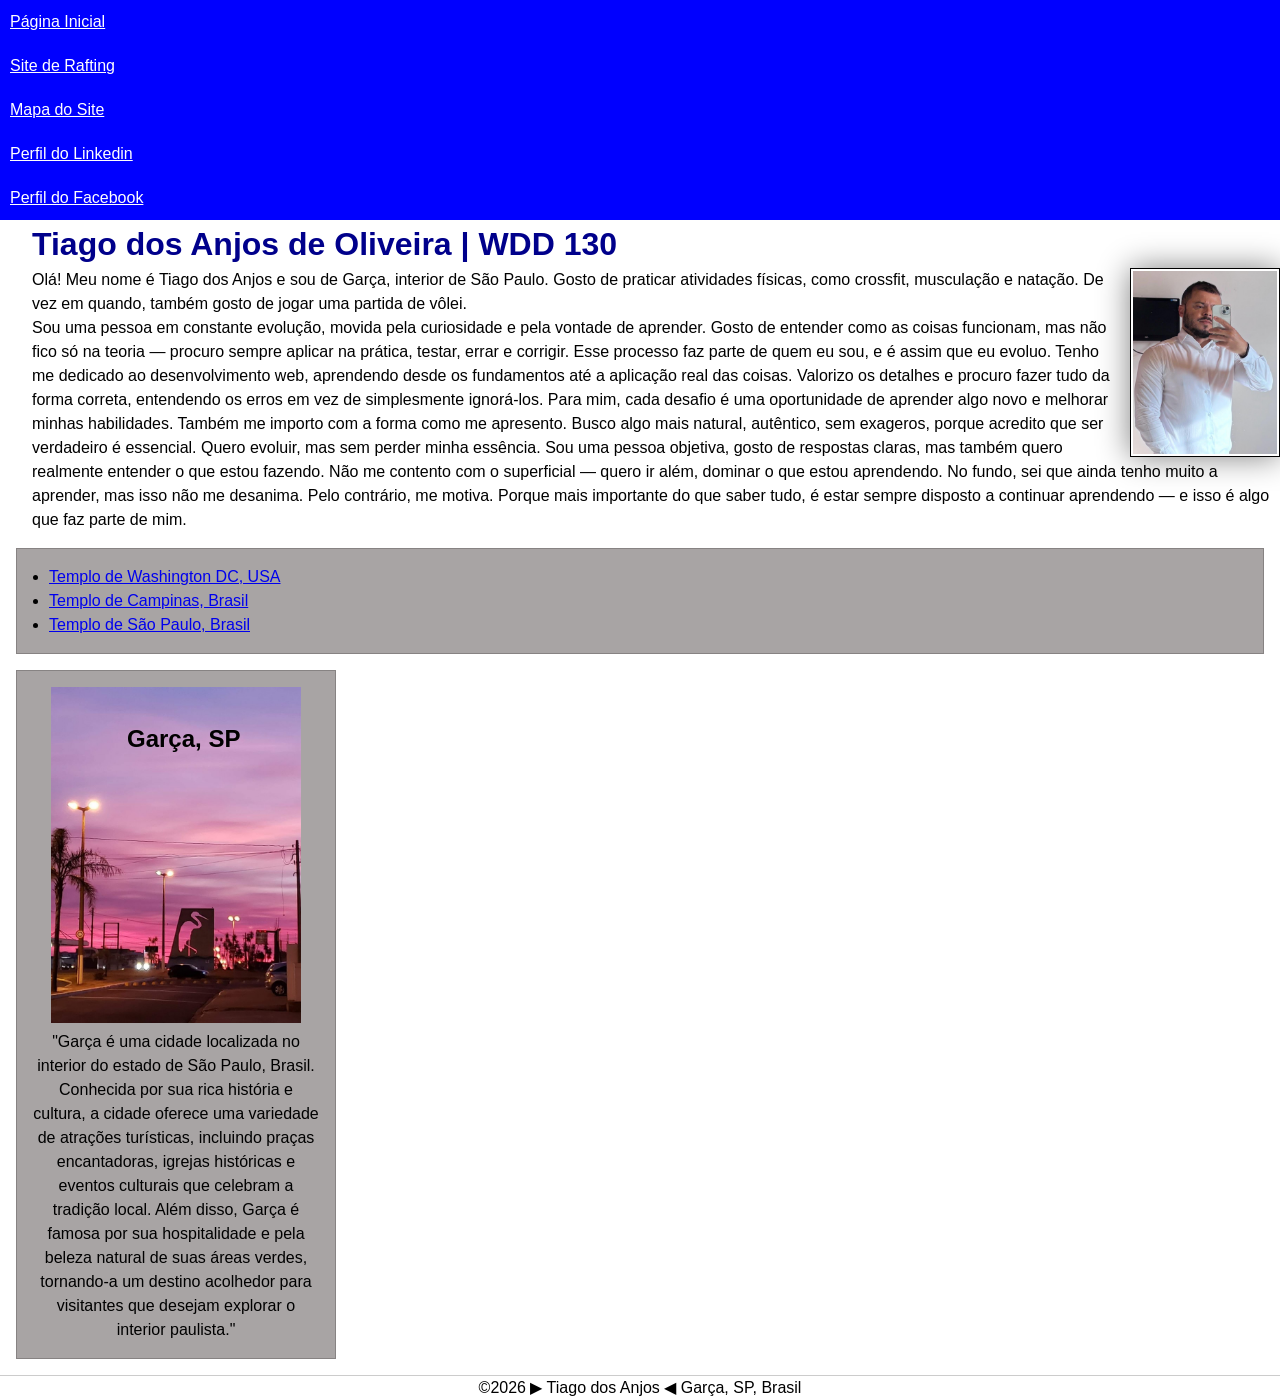
<file: index.html>
<!DOCTYPE html>
<html lang="pt-br">

<head>
    <meta charset="UTF-8">
    <meta name="viewport" content="width=device-width, initial-scale=1.0">
    <title>Tiago dos Anjos de Oliveira | WDD 130</title>
    <link rel="stylesheet" href="estilos/estilos.css">

    <meta name="description" content="Página pessoal de Tiago dos Anjos de Oliveira, estudante de desenvolvimento de software web no curso na BYU .">
    <meta name="author" content="Tiago dos Anjos de Oliveira">
</head>

<body>
    <header>
        <nav>
            <a href="#">Página Inicial</a>
            <a href="wwr/">Site de Rafting</a>
            <a href="wwr/mapa-do-site.html">Mapa do Site</a>
            <a href="https://linkedin.com" target="_blank" rel="noopener noreferrer">Perfil do Linkedin</a>
            <a href="https://facebook.com" target="_blank" rel="noopener noreferrer">Perfil do Facebook</a>
        </nav>
    </header>
    <main>
        <h1 class="indentacao">Tiago dos Anjos de Oliveira | WDD 130</h1>
        <img src="imagens/fotoperfiltiago.jpeg" alt="Foto de Tiago - Brasil" width="200">
        <p class="indentacao">Olá! Meu nome é Tiago dos Anjos e sou de Garça, interior de São Paulo. Gosto de
            praticar
            atividades físicas, como crossfit, musculação e natação. De vez em quando, também
            gosto de jogar uma partida de vôlei. </p>
        <p class="indentacao">Sou uma pessoa em constante evolução, movida pela curiosidade e pela vontade de aprender. Gosto de entender
           como as coisas funcionam, mas não fico só na teoria — procuro sempre aplicar na prática, testar, errar e corrigir.
           Esse processo faz parte de quem eu sou, e é assim que eu evoluo. Tenho me dedicado ao desenvolvimento web, aprendendo desde 
           os fundamentos até a aplicação real das coisas. Valorizo os detalhes e procuro fazer tudo da forma correta,
            entendendo os erros em vez de simplesmente ignorá-los. Para mim, cada desafio é uma oportunidade de aprender algo novo e melhorar minhas habilidades.
           Também me importo com a forma como me apresento. Busco algo mais natural, autêntico, sem exageros, porque acredito que ser
            verdadeiro é essencial. Quero evoluir, mas sem perder minha essência. 
           Sou uma pessoa objetiva, gosto de respostas claras, mas também quero realmente entender o que estou fazendo.
            Não me contento com o superficial — quero ir além, dominar o que estou aprendendo.
           No fundo, sei que ainda tenho muito a aprender, mas isso não me desanima. Pelo contrário, me motiva. 
           Porque mais importante do que saber tudo, é estar sempre disposto a continuar aprendendo — e isso é algo que faz parte de mim.</p>
        
           <ul class="caixa indentacao">
            <li><a href="https://www.churchofjesuschrist.org/temples/details/washington-d.c.-temple?lang=por"
                target=" _blank" >Templo de Washington DC, USA</a></li>
            <li><a href="https://www.churchofjesuschrist.org/temples/details/campinas-brazil-temple?lang=por"
                target= "_blank" >Templo de Campinas, Brasil</a></li>
            <li><a href="https://www.churchofjesuschrist.org/temples/details/sao-paulo-brazil-temple?lang=por"
                target="_blank" >Templo de São Paulo, Brasil</a></li>
        </ul>
    </main>

    <aside class="caixa">

        <h2>Garça, SP</h2>
        <img src="./imagens/minha-cidade.jpg" alt="Foto do municipio de Garça Garça, SP" width="200">
        <p>"Garça é uma cidade localizada no interior do estado de São Paulo, Brasil. Conhecida por sua
            rica história e cultura, a cidade oferece uma variedade de atrações turísticas, incluindo
            praças encantadoras, igrejas históricas e eventos culturais que celebram a tradição local.
            Além disso, Garça é famosa por sua hospitalidade e pela beleza natural de suas áreas
            verdes, tornando-a um destino acolhedor para visitantes que desejam explorar o interior
            paulista."</p>
        
    </aside>
    <footer>
        <p>©2026 ▶ Tiago dos Anjos ◀ Garça, SP, Brasil</p>
    </footer>
</body>

</html>
</file>
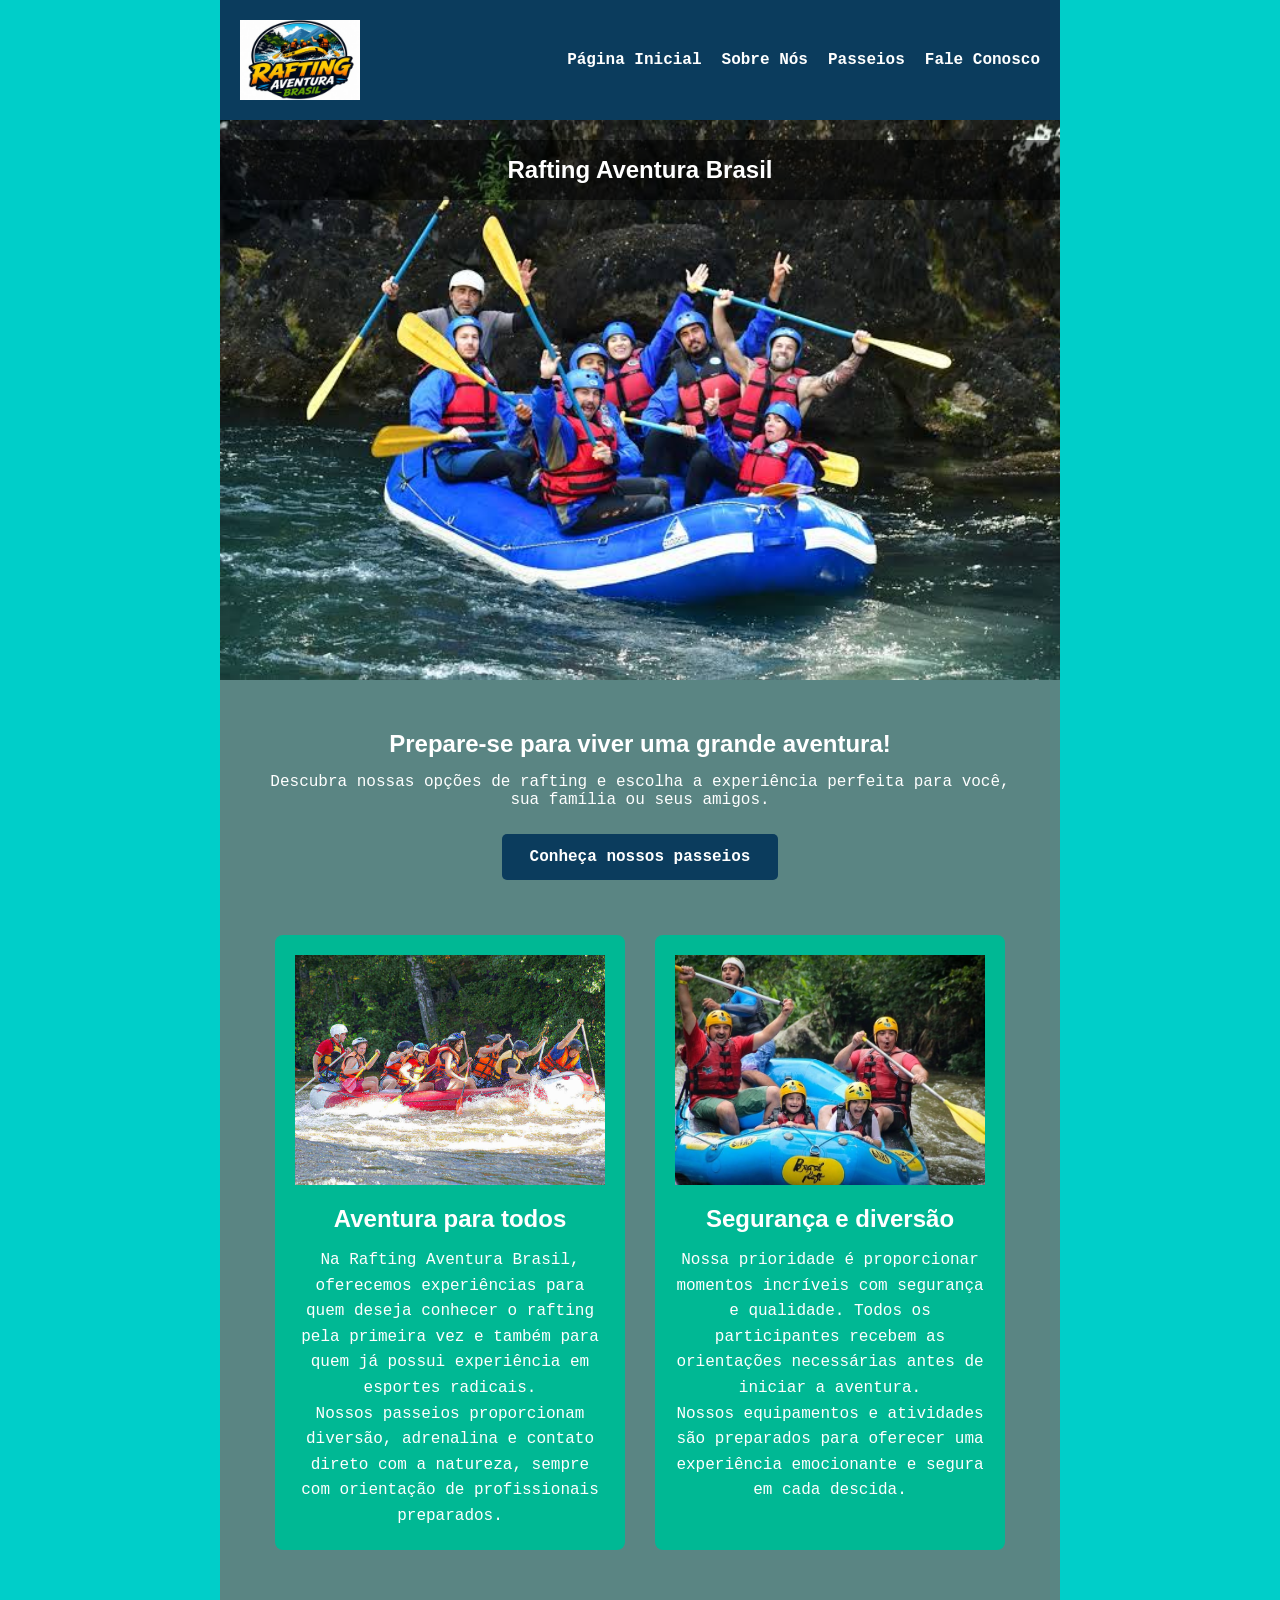
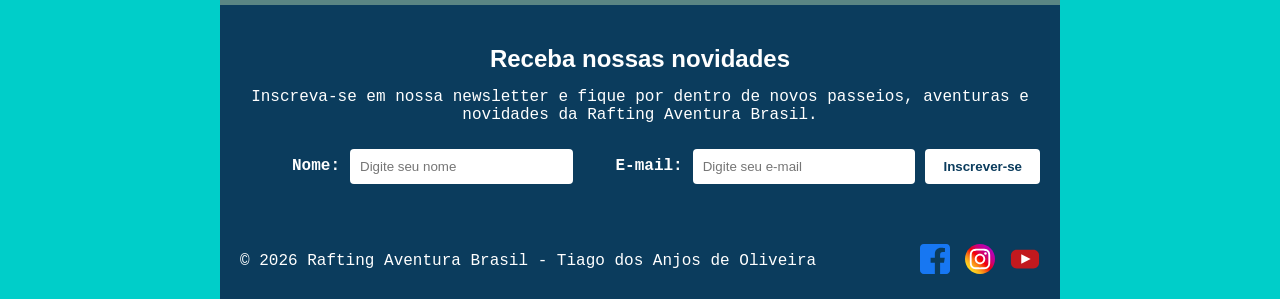
<file: wwr/index.html>
<!DOCTYPE html>
<html lang="pt-BR">

<head>
    <meta charset="UTF-8">
    <meta name="viewport" content="width=device-width, initial-scale=1.0">
    <meta name="description"
      content="Rafting Aventura Brasil - Experiências de rafting, aventura e contato com a natureza.">
    <meta name="author" content="Tiago dos Anjos de Oliveira">
    <title>Rafting Aventura Brasil - Página Inicial</title>

    <link rel="stylesheet" href="estilos/rafting.css">
</head>

<body>

    <header>
        <img src="imagens/rafting_otimizada.jpg" alt="Foto barco descendo o rio." width="250">
        <nav>
            <ul>
                <li><a href="index.html">Página Inicial</a></li>
                <li><a href="sobre.html">Sobre Nós</a></li>
                <li><a href="passeios.html">Passeios</a></li>
                <li><a href="contato.html">Fale Conosco</a></li>
            </ul>
        </nav>

    </header>

    <main>
        <section class="hero">

            <img src="imagens/imagem_rafiting_2026.jpg" alt="Barco descendo o rio." width="800">

            <h1>Rafting Aventura Brasil</h1>
        </section>
        <div class="caixa-inicial">
            <section class="chamada-acao">
                <h2>Prepare-se para viver uma grande aventura!</h2>

                <p>
                    Descubra nossas opções de rafting e escolha a experiência
                    perfeita para você, sua família ou seus amigos.
                </p>

                <a href="passeios.html" class="botao-passeios">
                    Conheça nossos passeios
                </a>

            </section>


            <!-- GRID COM IMAGENS E CONTEÚDO -->
            <section class="conteudo-inicial">

                <article class="card-inicial">

                    <img src="imagens/rafitingdescinda.jpg"
                      alt="Pessoa praticando rafting em uma corredeira">

                    <div>

                        <h2>Aventura para todos</h2>

                        <p>
                            Na Rafting Aventura Brasil, oferecemos experiências
                            para quem deseja conhecer o rafting pela primeira vez
                            e também para quem já possui experiência em esportes
                            radicais.
                        </p>

                        <p>
                            Nossos passeios proporcionam diversão, adrenalina e
                            contato direto com a natureza, sempre com orientação
                            de profissionais preparados.
                        </p>

                    </div>

                </article>


                <article class="card-inicial">

                    <img src="imagens/rafitingboteazul.jpg"
                      alt="Grupo em bote azul descendo uma corredeira">

                    <div>

                        <h2>Segurança e diversão</h2>

                        <p>
                            Nossa prioridade é proporcionar momentos incríveis
                            com segurança e qualidade. Todos os participantes
                            recebem as orientações necessárias antes de iniciar
                            a aventura.
                        </p>

                        <p>
                            Nossos equipamentos e atividades são preparados para
                            oferecer uma experiência emocionante e segura em
                            cada descida.
                        </p>

                    </div>

                </article>

            </section>
        </div>

        <section class="newsletter">

            <h2>Receba nossas novidades</h2>

            <p>
                Inscreva-se em nossa newsletter e fique por dentro de novos
                passeios, aventuras e novidades da Rafting Aventura Brasil.
            </p>

            <form>

                <label for="nome-newsletter">Nome:</label>

                <input type="text" id="nome-newsletter" name="nome" placeholder="Digite seu nome"
                  required>


                <label for="email-newsletter">E-mail:</label>

                <input type="email" id="email-newsletter" name="email"
                  placeholder="Digite seu e-mail" required>


                <button type="submit">
                    Inscrever-se
                </button>

            </form>

        </section>

    </main>


    <footer>

        <p>
            &copy; 2026 Rafting Aventura Brasil -
            Tiago dos Anjos de Oliveira
        </p>

        <nav class="redes-sociais">

            <a href="https://facebook.com">
                <img src="imagens/facebook-square.svg" alt="Ícone do Facebook" width="50">
            </a>

            <a href="https://instagram.com">
                <img src="imagens/instagram.svg" alt="Ícone do Instagram" width="50">
            </a>

            <a href="https://youtube.com">
                <img src="imagens/youtube-square.svg" alt="Ícone do Youtube" width="50">
            </a>

        </nav>

    </footer>

</body>

</html>
</file>
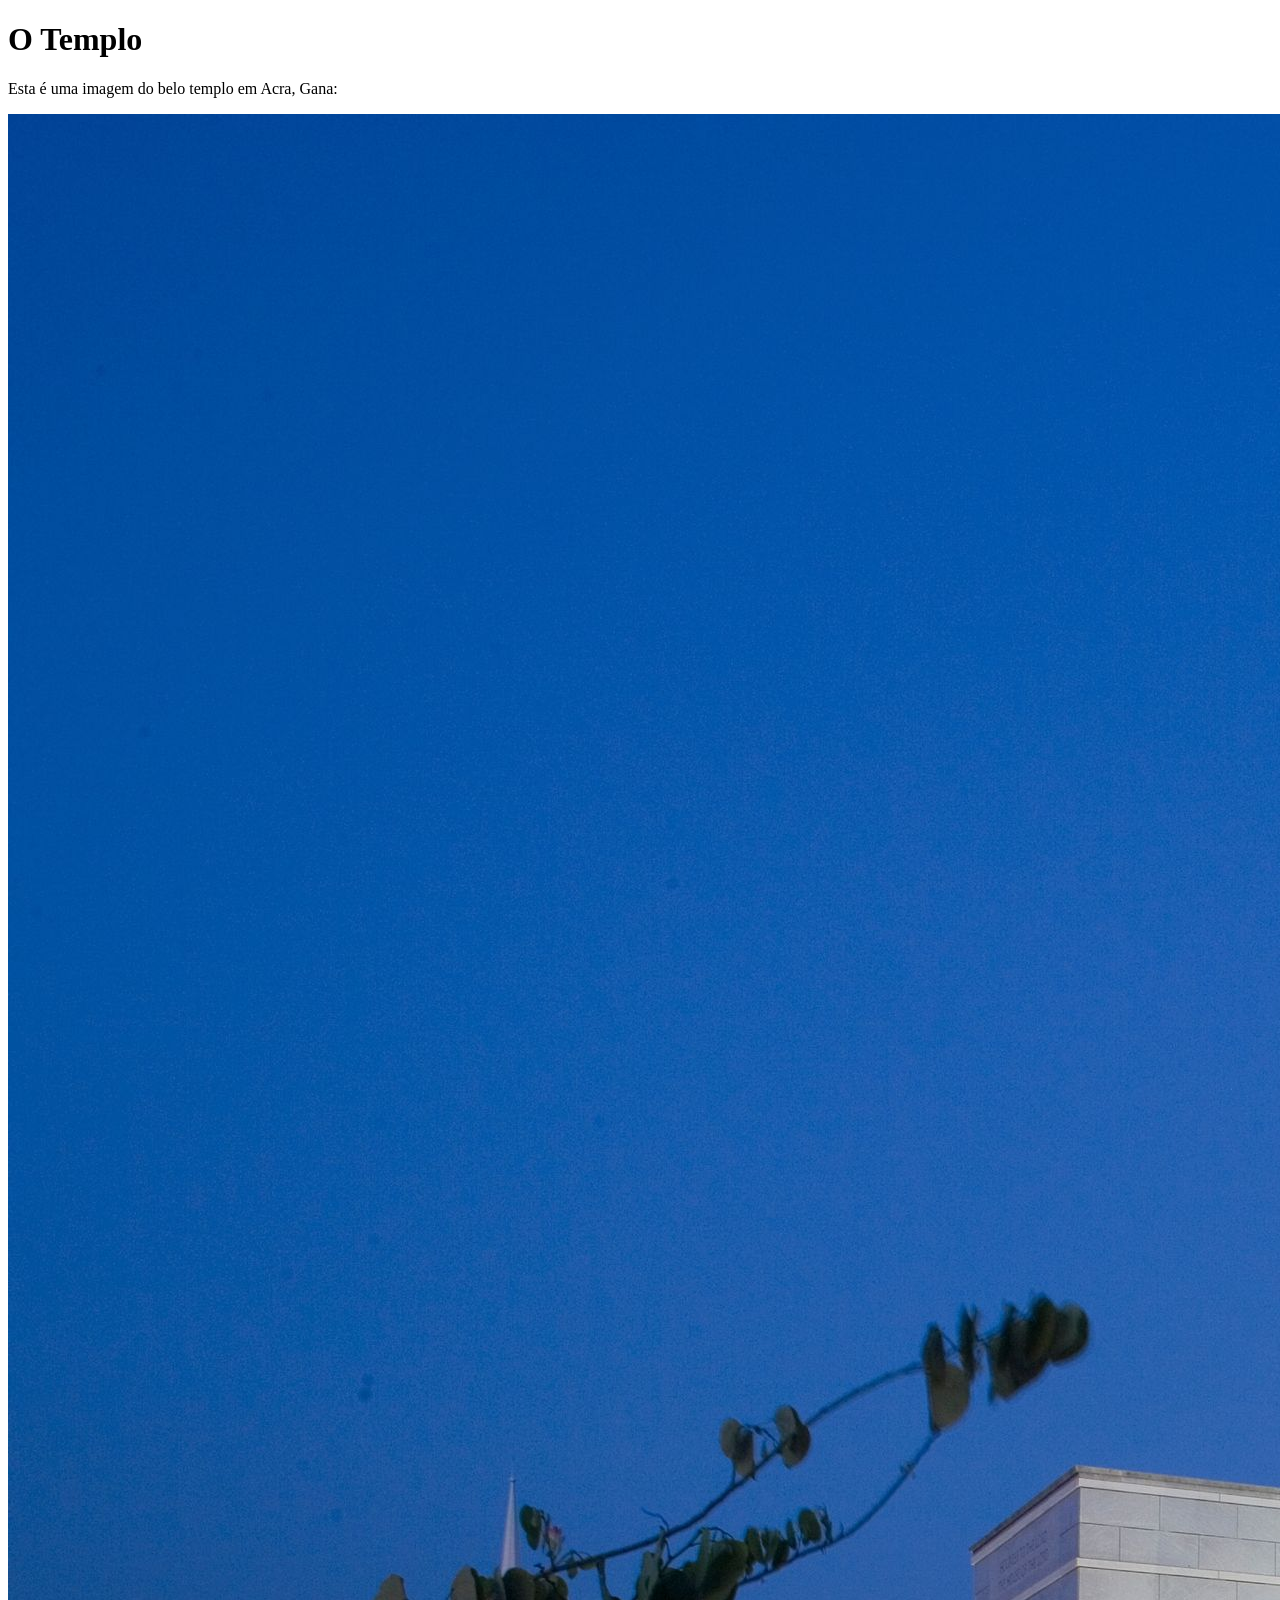
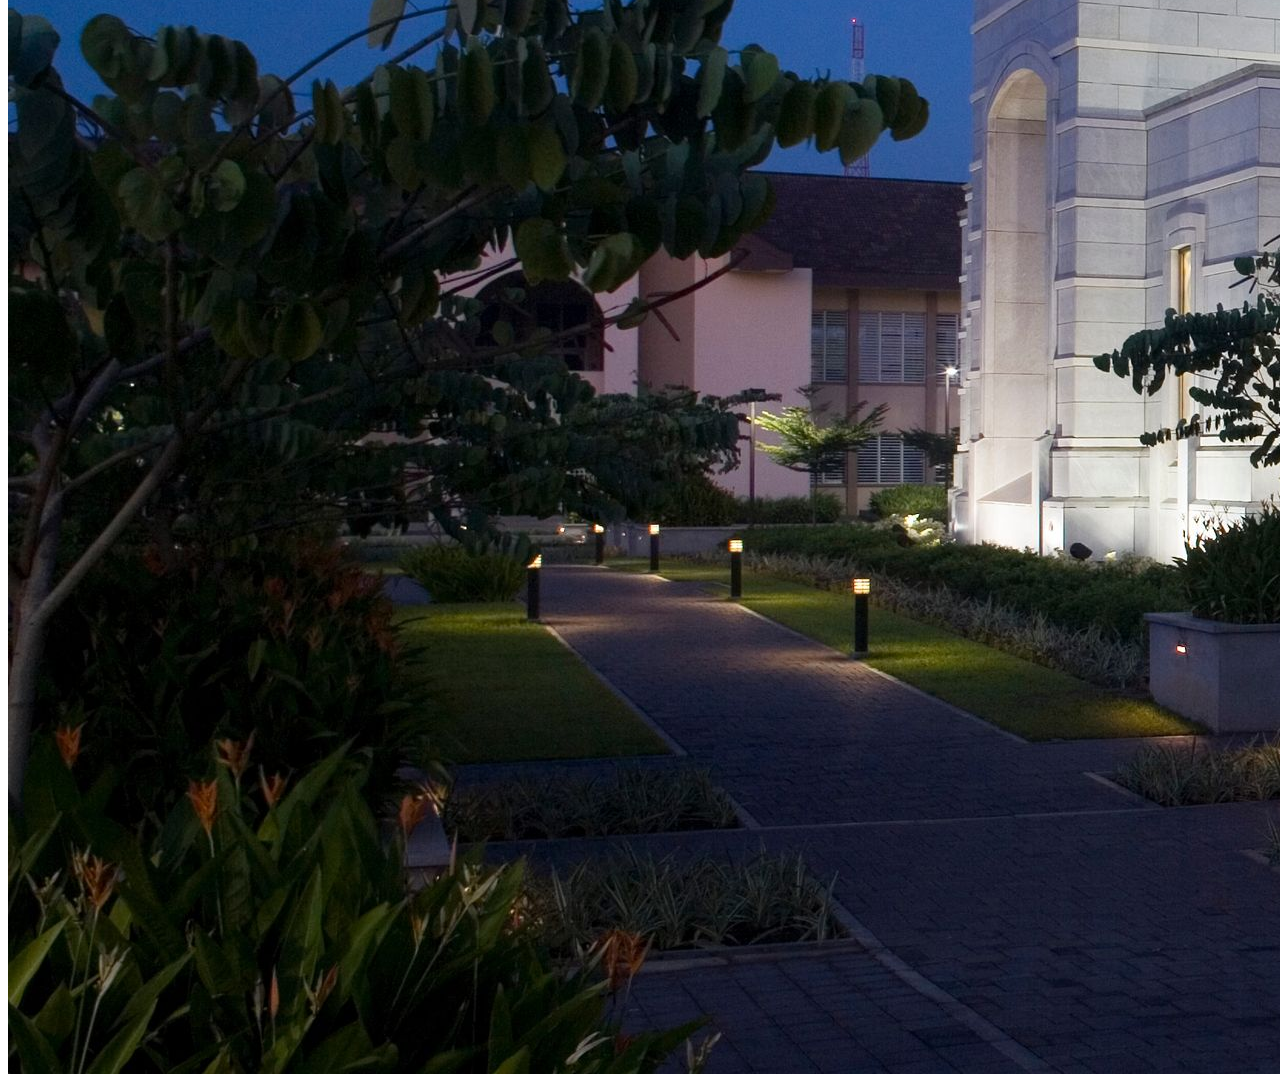
<file: semana01/imagens.html>
<!DOCTYPE html>
<html lang="pt-br">
<head>
    <meta charset="UTF-8">
    <meta name="viewport" content="width=device-width, initial-scale=1.0">
    <title>Imagem do Templo</title>
</head>
<body>
    <h1>O Templo</h1>
    <p>Esta é uma imagem do belo templo em Acra, Gana:</p>
    <img src="imagens/templo-largo.jpeg" alt="O Templo de Acra, Gana">
    
</body>
</html>
</file>
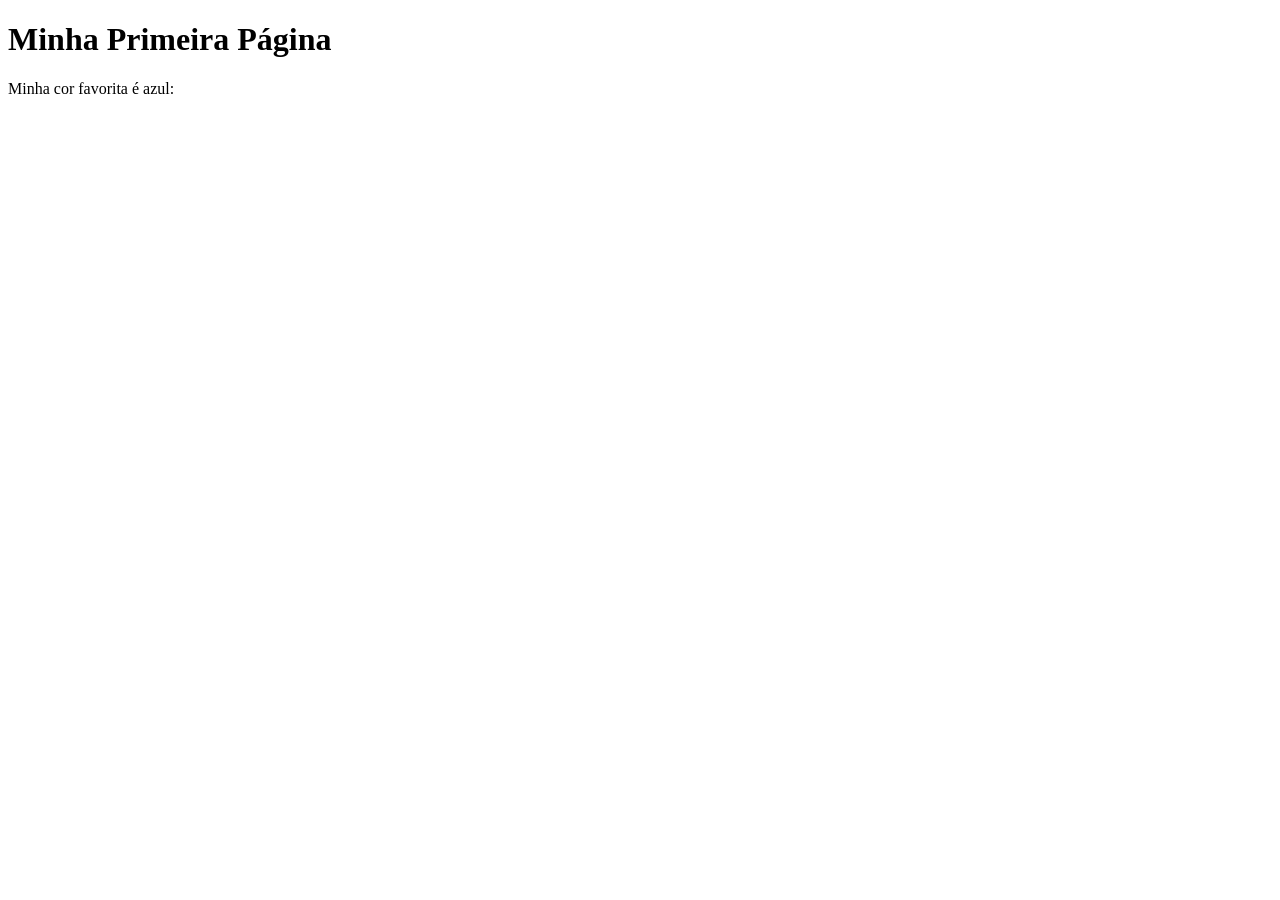
<file: semana01/primeira-pagina.html>
<!DOCTYPE html>
<html lang="pt-br">
<head>
    <meta charset="UTF-8">
    <meta name="viewport" content="width=device-width, initial-scale=1.0">
    <title>Minha Primeira Página</title>
</head>
<body>
    <h1>Minha Primeira Página</h1>
    <p>Minha cor favorita é azul: </p>
</body>
</html>
</file>
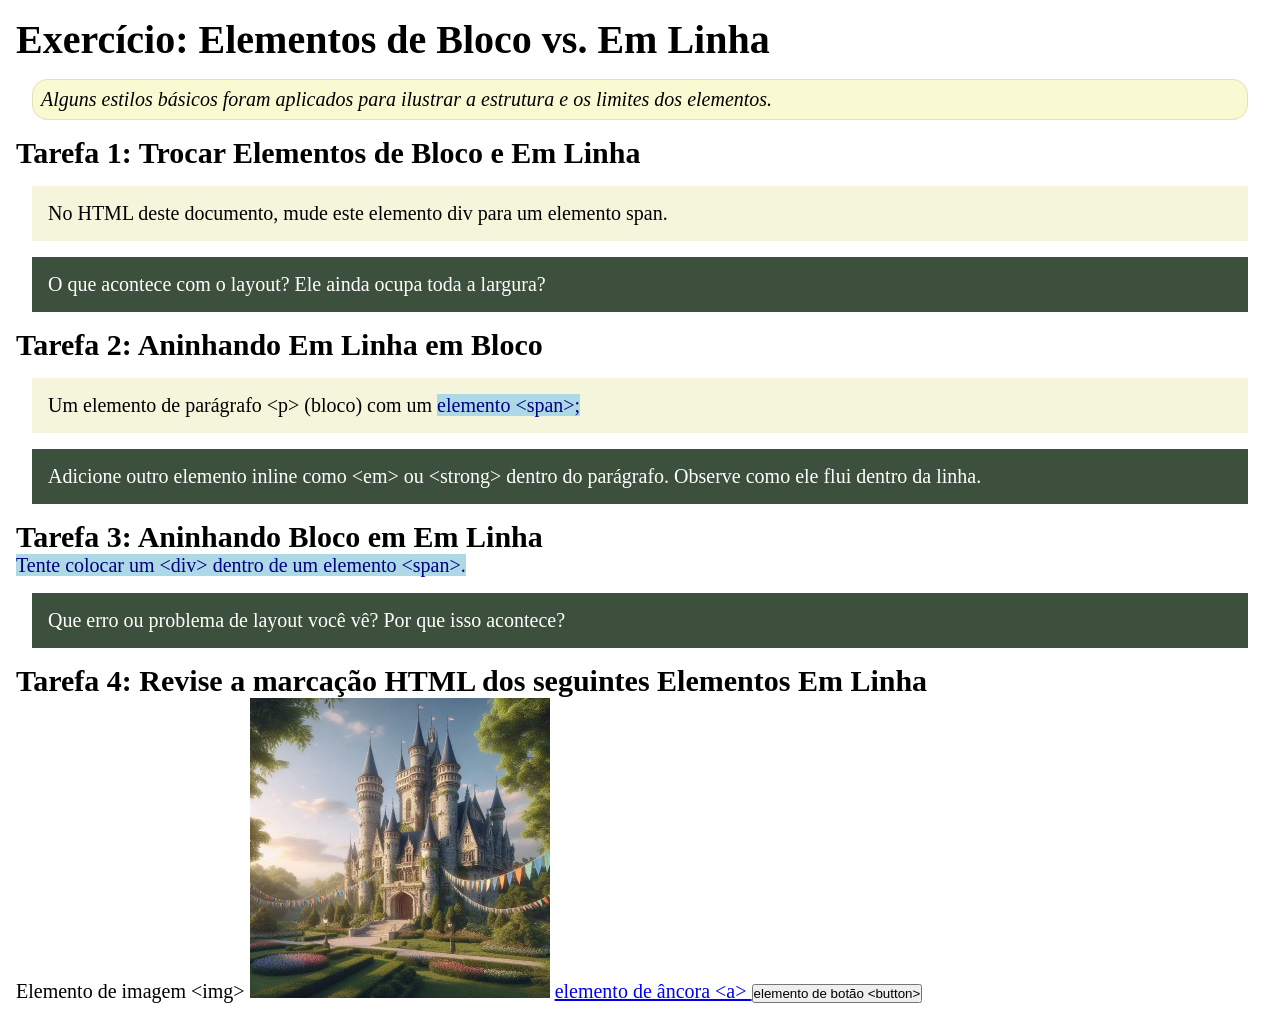
<file: semana02/bloco-vs-inline.html>
<!DOCTYPE html>
<html lang="pt-br">

<head>
    <meta charset="UTF-8">
    <meta name="viewport" content="width=device-width, initial-scale=1.0">
    <title>Exercício: Elementos de Bloco vs. Inline</title>
    <link rel="stylesheet" href="estilos/bloco-vs-inline.css">
</head>

<body>
    <main>
        <h1>Exercício: Elementos de Bloco vs. Em Linha</h1>
        <p class="note">Alguns estilos básicos foram aplicados para ilustrar a estrutura e os limites dos elementos.</p>

        <h2>Tarefa 1: Trocar Elementos de Bloco e Em Linha</h2>
        <div>No HTML deste documento, mude este elemento div para um elemento span.</div>

        <p class="question">O que acontece com o layout? Ele ainda ocupa toda a largura?</p>

        <h2>Tarefa 2: Aninhando Em Linha em Bloco</h2>
        <p>Um elemento de parágrafo &lt;p&gt; (bloco) com um <span>elemento &lt;span&gt;;</span></p>
        <p class="question">Adicione outro elemento inline como &lt;em&gt; ou &lt;strong&gt; dentro do parágrafo.
            Observe como ele flui dentro da linha.</p>

        <h2>Tarefa 3: Aninhando Bloco em Em Linha</h2>
        <span>Tente colocar um &lt;div&gt; dentro de um elemento &lt;span&gt;.</span>
        <p class="question">Que erro ou problema de layout você vê? Por que isso acontece?</p>


        <h2>Tarefa 4: Revise a marcação HTML dos seguintes Elementos Em Linha</h2>
        Elemento de imagem &lt;img&gt;
        <img src="imagens/castelo.webp" alt="imagem (imagens estão em linha)" width="300" height="300">
        <a href="https://churchofjesuschrist.org">elemento de âncora &lt;a&gt; </a>
        <button type="button">elemento de botão &lt;button&gt;</button>
    </main>
</body>

</html>
</file>
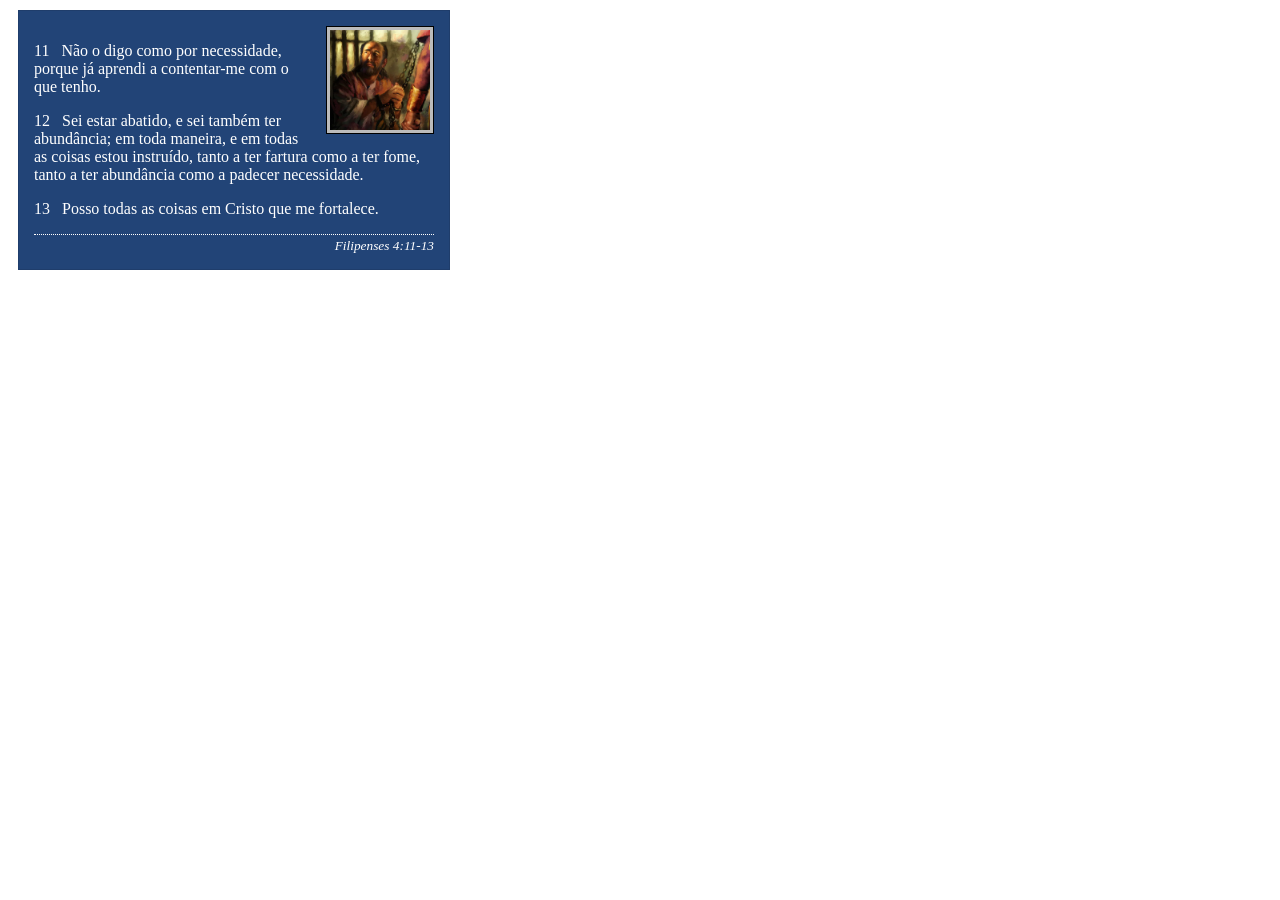
<file: semana02/box-model-solucao.html>
<!DOCTYPE html>
<html lang="pt-br">

<head>
    <meta charset="UTF-8">
    <meta name="viewport" content="width=device-width, initial-scale=1.0">
    <title>Atividade de Box Model</title>
    <link rel="stylesheet" href="estilos/box-model-solucao.css">
</head>

<body>
    <main>
        <div class="callout">
            <img src="imagens/apostolo-paulo-preso.webp" alt="Apóstolo Paulo - Preso em Roma" width="200" height="200">
            <blockquote>
                <p>11 &nbsp; Não o digo como por necessidade, porque já aprendi a contentar-me com o que tenho.</p>
                <p>12 &nbsp; Sei estar abatido, e sei também ter abundância; em toda maneira, e em todas as coisas estou
                    instruído, tanto a ter fartura como a ter fome, tanto a ter abundância como a padecer necessidade.
                </p>
                <p>13 &nbsp; Posso todas as coisas em Cristo que me fortalece.</p>
            </blockquote>
            <cite>Filipenses 4:11-13</cite>
        </div>
    </main>
</body>

</html>
</file>
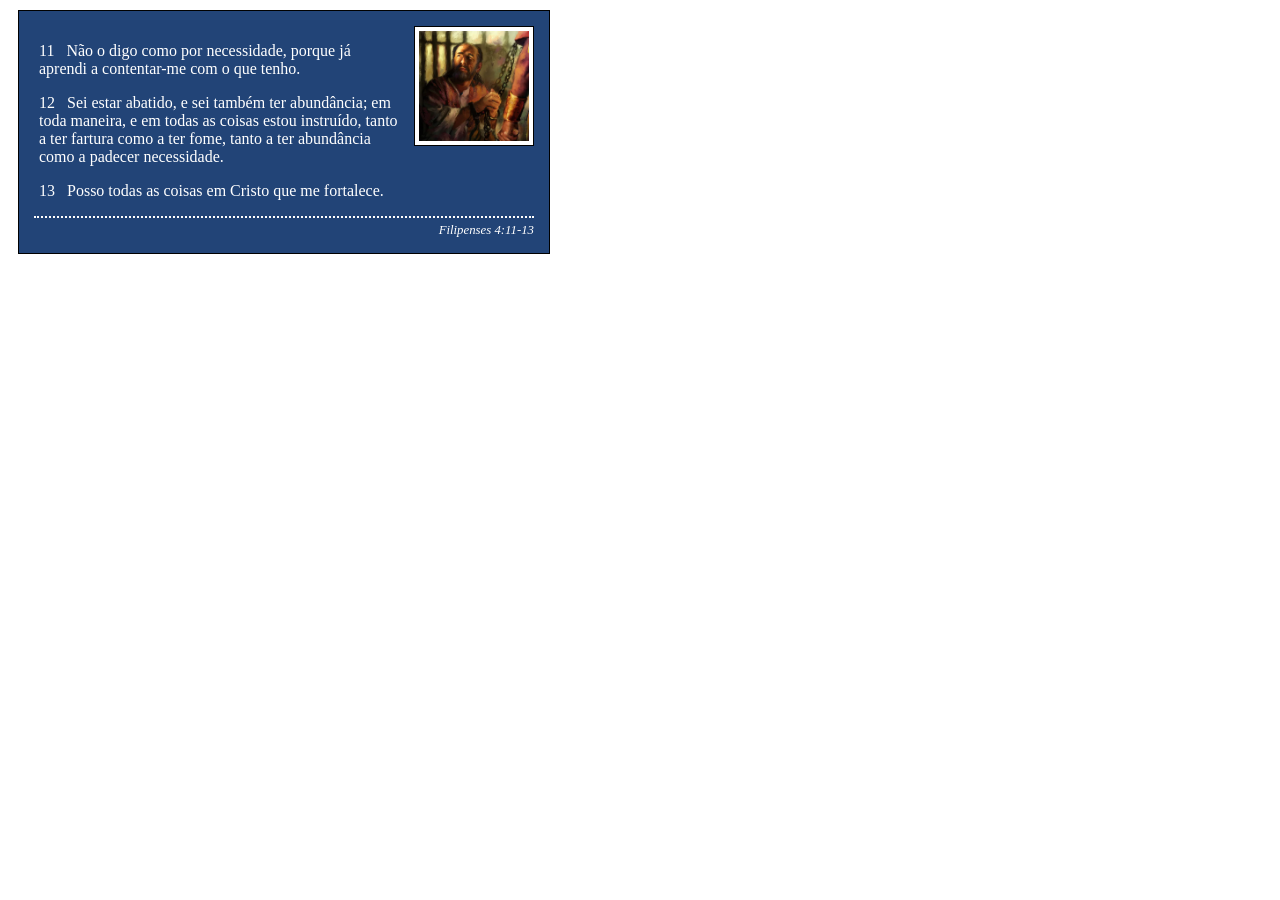
<file: semana02/box-model.html>
<!DOCTYPE html>
<html lang="pt-br">
<head>
    <meta charset="UTF-8">
    <meta name="viewport" content="width=device-width, initial-scale=1.0">
    <title>Atividade de Box Model</title>
    <link rel="stylesheet" href="estilos/box-model.css">
</head>
<body>
    <main>
        <div class="callout">
            <img src="imagens/apostolo-paulo-preso.webp" alt="Apóstolo Paulo - Preso em Roma" width="200" height="200">
            <blockquote>
                <p>11 &nbsp; Não o digo como por necessidade, porque já aprendi a contentar-me com o que tenho.</p>
                <p>12 &nbsp; Sei estar abatido, e sei também ter abundância; em toda maneira, e em todas as coisas estou instruído, tanto a ter fartura como a ter fome, tanto a ter abundância como a padecer necessidade.</p>
                <p>13 &nbsp; Posso todas as coisas em Cristo que me fortalece.</p>
            </blockquote>
            <cite>Filipenses 4:11-13</cite>
        </div>
    </main>
</body>
</html>
</file>
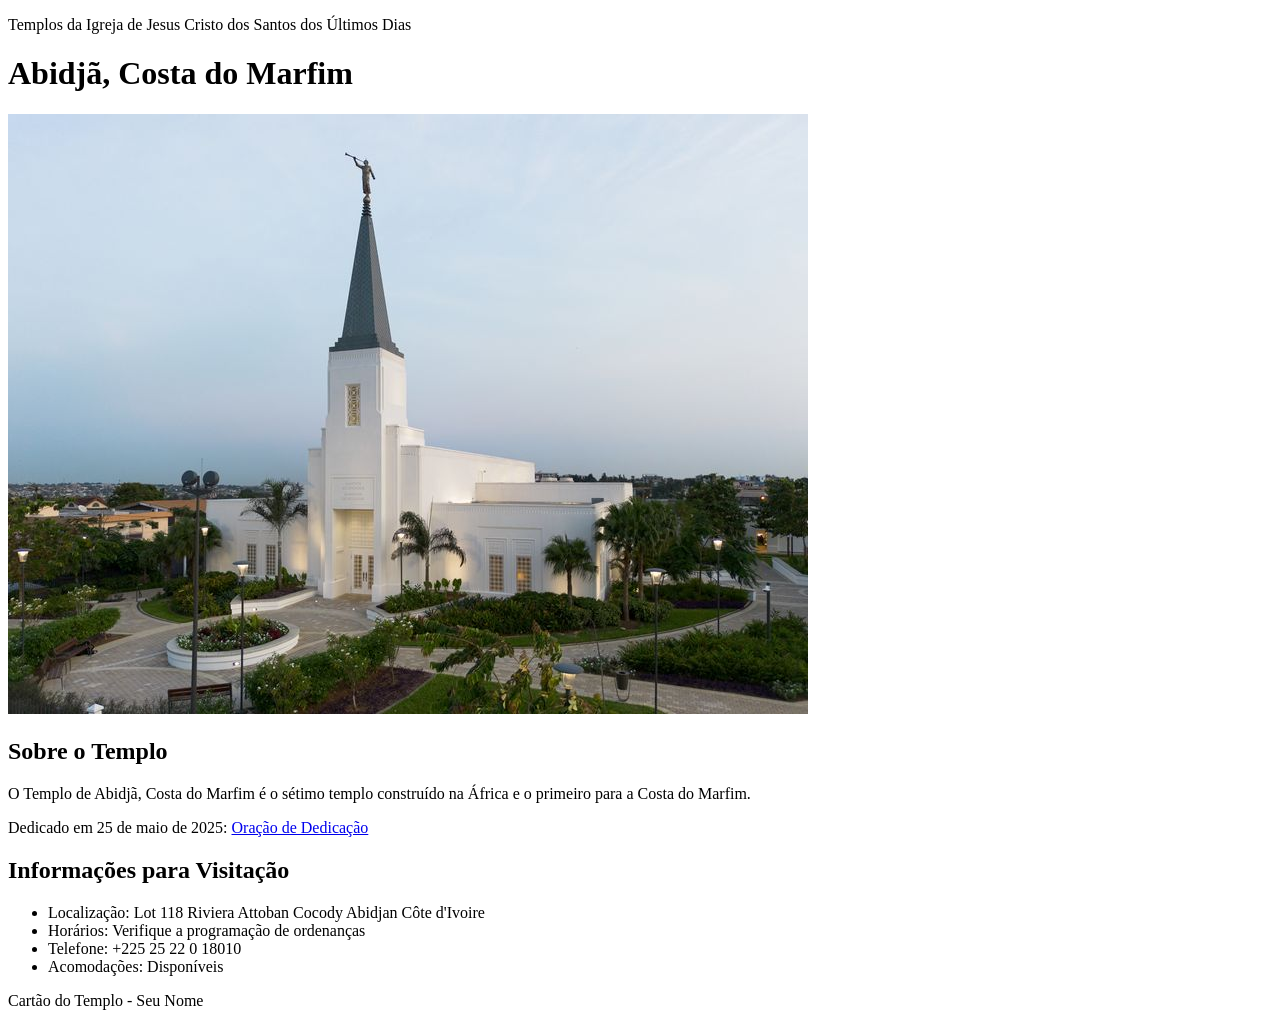
<file: semana02/templo.html>
<!DOCTYPE html>
<html lang="pt-br">

<head>
    <meta charset="UTF-8">
    <meta name="viewport" content="width=device-width, initial-scale=1.0">
    <title>Cartão do Templo - Abidjã, Costa do Marfim</title>
</head>

<body>
    <header>
        <p>Templos da Igreja de Jesus Cristo dos Santos dos Últimos Dias</p>
    </header>
    <main>
        <h1>Abidjã, Costa do Marfim</h1>
        <picture>
            <img src="imagens/abidja-costa-do-marfim.jpeg" alt="Templo de Abidjã, Costa do Marfim">
        </picture>
        <section>
            <h2>Sobre o Templo</h2>
            <p>O Templo de Abidjã, Costa do Marfim é o sétimo templo construído na África e o primeiro para a Costa do Marfim.</p>
            <p>Dedicado em 25 de maio de 2025: <a
                    href="https://www.churchofjesuschrist.org/temples/dedicatory-prayer/abidjan-ivory-coast-temple/2025-05-25?lang=eng"
                    target="_blank" rel="noopener noreferrer">Oração de Dedicação</a></p>
        </section>
        <section>
            <h2>Informações para Visitação</h2>
            <ul>
                <li>Localização: Lot 118 Riviera Attoban Cocody Abidjan Côte d'Ivoire</li>
                <li>Horários: Verifique a programação de ordenanças</li>
                <li>Telefone: +225 25 22 0 18010</li>
                <li>Acomodações: Disponíveis</li>
            </ul>
        </section>
    </main>
    <footer>
        <p>Cartão do Templo - Seu Nome</p>
    </footer>
</body>

</html>
</file>
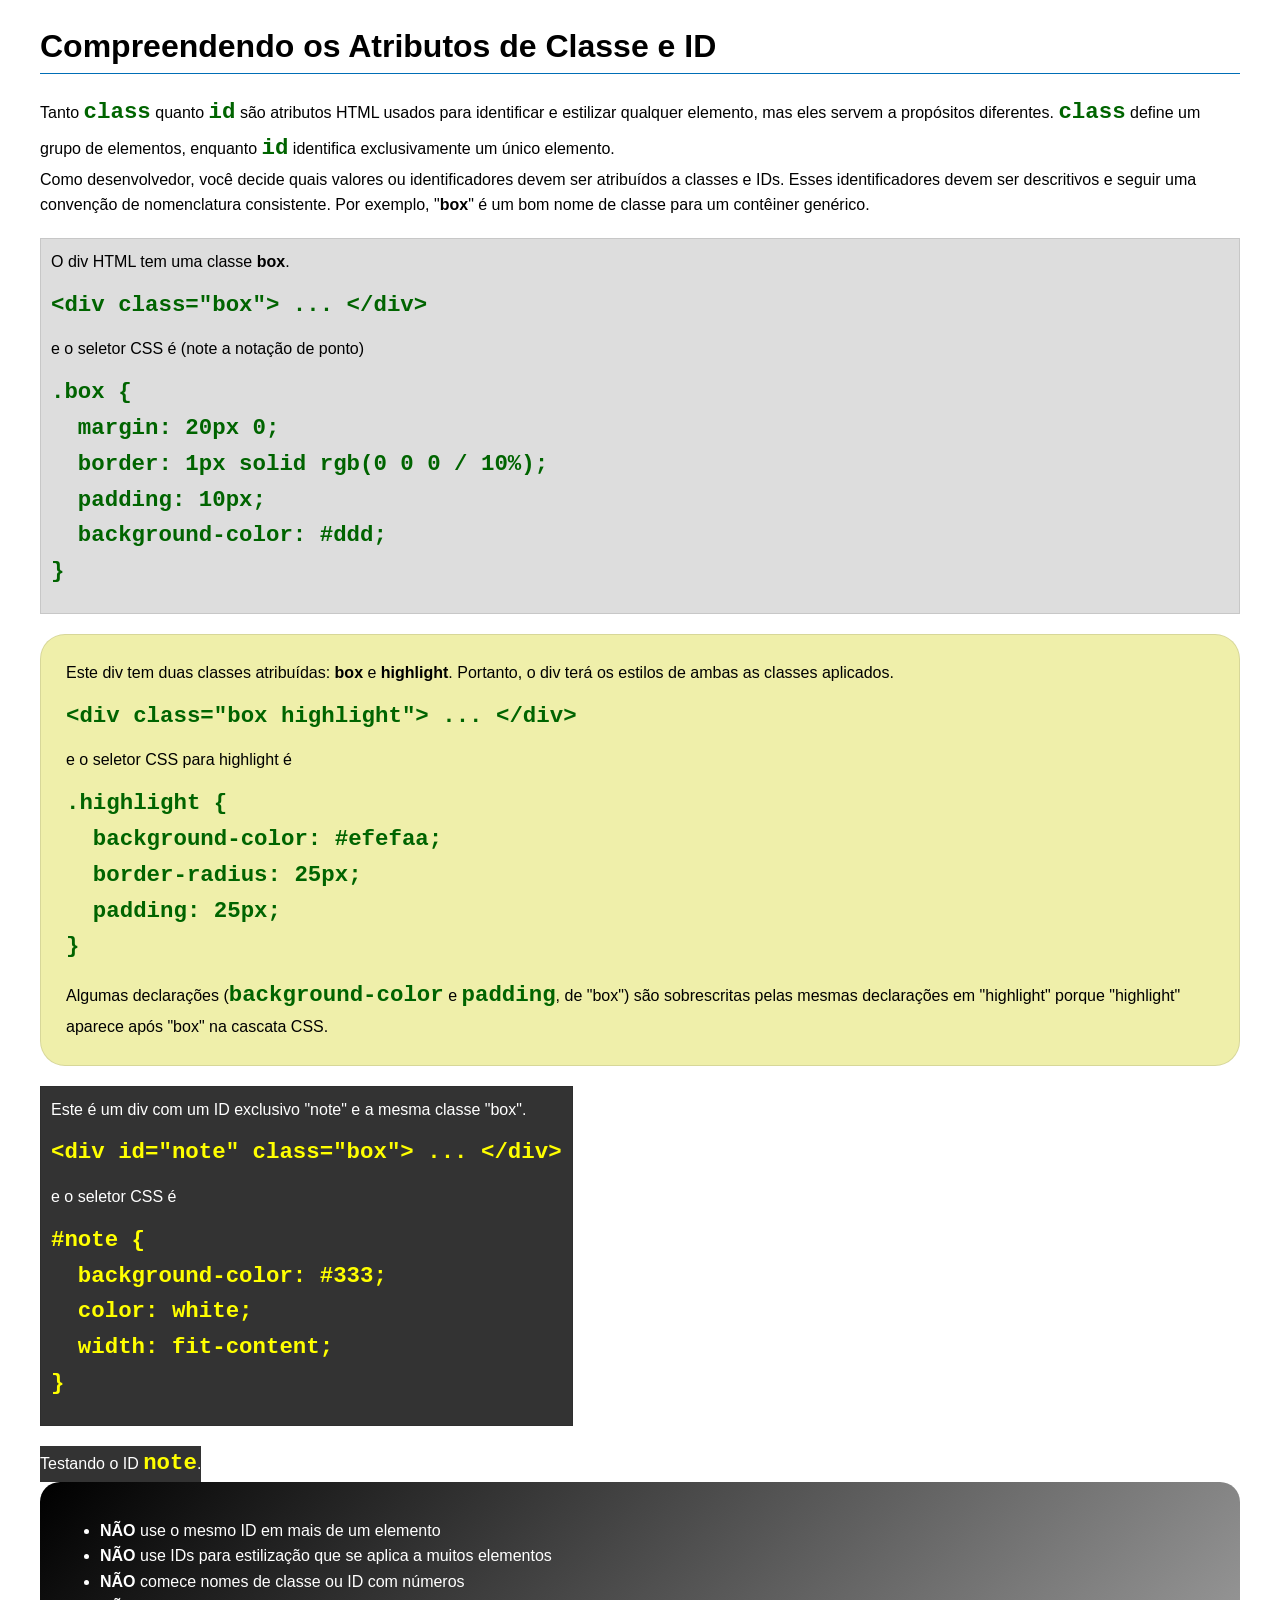
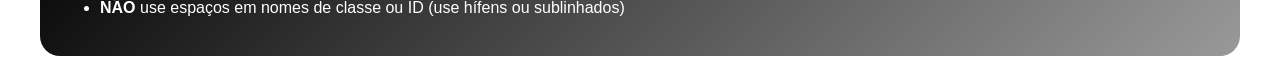
<file: semana03/classe-e-id.html>
<!DOCTYPE html>
<html lang="pt-br">

<head>
    <meta charset="UTF-8">
    <meta name="viewport" content="width=device-width, initial-scale=1.0">
    <title>Atributos de Classe vs ID</title>
    <link rel="stylesheet" href="estilos/classe-e-id.css">
</head>

<body>
    <h1>Compreendendo os Atributos de Classe e ID</h1>
    <p>Tanto <code>class</code> quanto <code>id</code> são atributos HTML usados para identificar e estilizar qualquer
        elemento, mas eles servem a propósitos diferentes. <code>class</code> define um grupo de elementos, enquanto
        <code>id</code> identifica exclusivamente um único elemento.
    </p>
    <p>Como desenvolvedor, você decide quais valores ou identificadores devem ser atribuídos a classes e IDs. Esses
        identificadores devem ser descritivos e seguir uma convenção de nomenclatura consistente. Por exemplo,
        "<strong>box</strong>" é um bom nome de classe para um contêiner genérico.</p>
    <div class="box">
        <p>O div HTML tem uma classe <strong>box</strong>.</p>
        <pre><code class="html">&lt;div class="box"&gt; ... &lt;/div&gt;</code></pre>
        e o seletor CSS é (note a notação de ponto)
        <pre><code class="css">.box {
  margin: 20px 0;
  border: 1px solid rgb(0 0 0 / 10%);
  padding: 10px;
  background-color: #ddd; 
}</code></pre>
    </div>

    <div class="box highlight">
        <p>Este div tem duas classes atribuídas: <strong>box</strong> e <strong>highlight</strong>. Portanto, o div terá
            os estilos de ambas as classes aplicados.</p>
        <pre><code class="html">&lt;div class="box highlight"&gt; ... &lt;/div&gt;</code></pre>
        e o seletor CSS para highlight é
        <pre><code class="css">.highlight {
  background-color: #efefaa;
  border-radius: 25px;
  padding: 25px;
}</code></pre>
        <p>Algumas declarações (<code>background-color</code> e <code>padding</code>, de "box") são sobrescritas pelas
            mesmas declarações em "highlight" porque "highlight" aparece após "box" na cascata CSS.</p>
    </div>

    <div id="note" class="box">
        <p>Este é um div com um ID exclusivo "note" e a mesma classe "box".</p>
        <pre><code class="html">&lt;div id="note" class="box"&gt; ... &lt;/div&gt;</code></pre>
        e o seletor CSS é
        <pre><code class="css">#note {
  background-color: #333;
  color: white;
  width: fit-content;
}</code></pre>
    </div>

    <div id="note">
        <p>Testando o ID <code>note</code>.</p>
    </div>

    <section id="melhor-pratica">
        <ul>
            <li><strong>NÃO</strong> use o mesmo ID em mais de um elemento</li>
            <li><strong>NÃO</strong> use IDs para estilização que se aplica a muitos elementos</li>
            <li><strong>NÃO</strong> comece nomes de classe ou ID com números</li>
            <li><strong>NÃO</strong> use espaços em nomes de classe ou ID (use hífens ou sublinhados)</li>
        </ul>
    </section>

    <br>

</body>

</html>
</file>
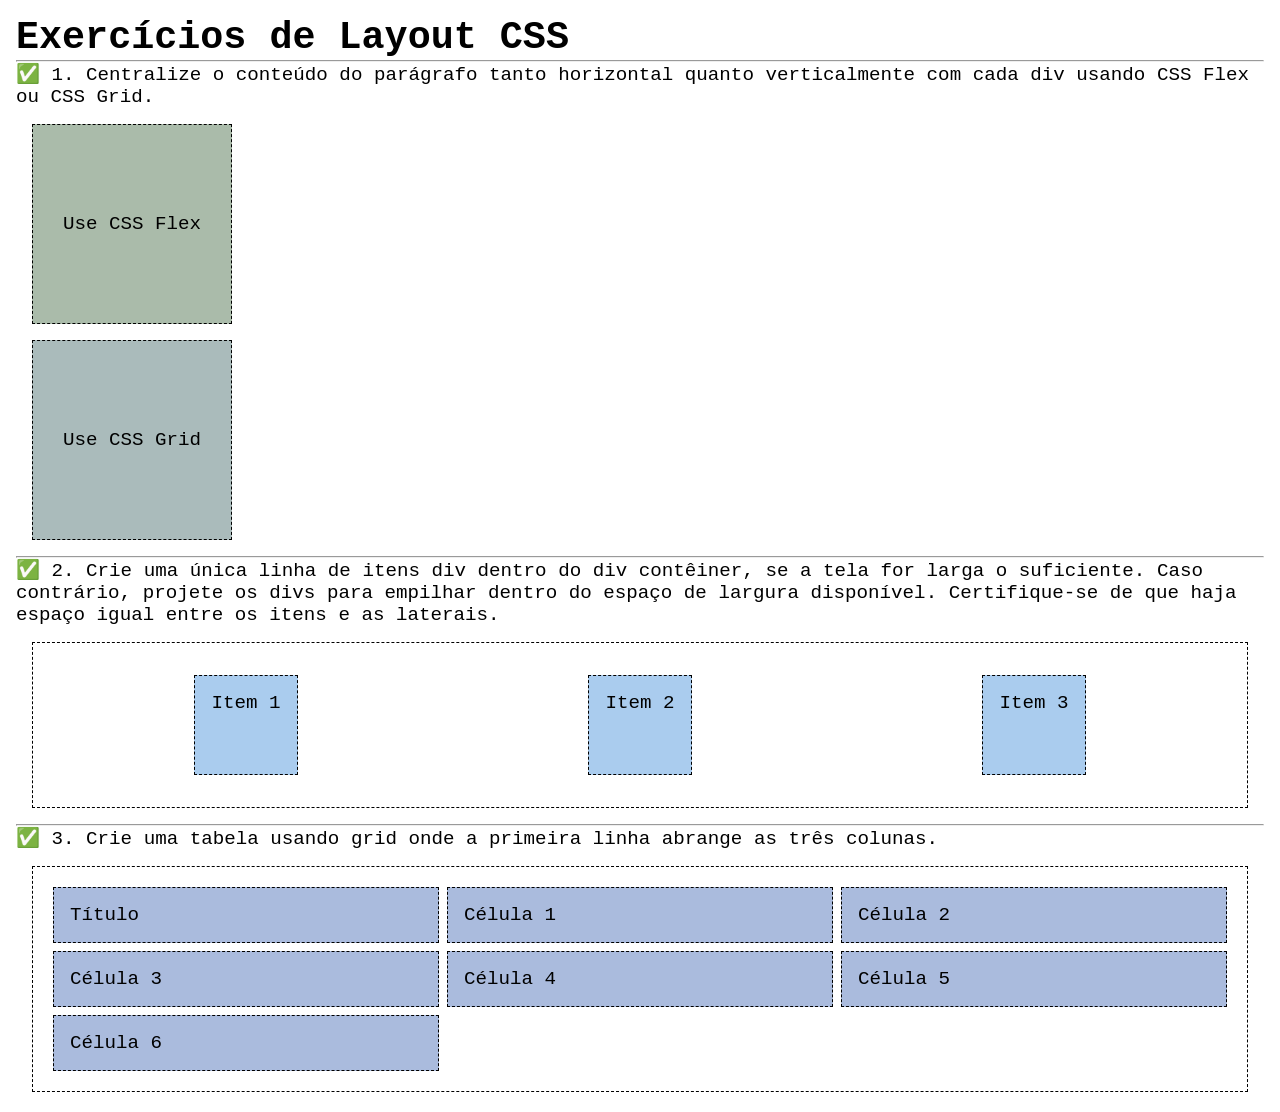
<file: semana04/exercicios-layout.html>
<!DOCTYPE html>
<html lang="pt-br">

<head>
    <meta charset="UTF-8">
    <meta name="viewport" content="width=device-width, initial-scale=1.0">
    <title>Exercícios de Layout CSS</title>
    <link rel="stylesheet" href="estilos/solucoes-dos-exercicios-de-layout.css">
</head>

<body>
    <main>
        <h1>Exercícios de Layout CSS</h1>
        <hr>
        <p>✅ 1. Centralize o conteúdo do parágrafo tanto horizontal quanto verticalmente com cada div usando CSS Flex ou
            CSS Grid.
        </p>
        <div class="one flex">
            <p>Use CSS Flex</p>
        </div>
        <div class="one grid">
            <p>Use CSS Grid</p>
        </div>
        <hr>
        <p>✅ 2. Crie uma única linha de itens div dentro do div contêiner, se a tela for larga o suficiente. Caso
            contrário, projete os
            divs para empilhar dentro do espaço de largura disponível. Certifique-se de que haja espaço igual entre os
            itens e as laterais.</p>
        <div class="container2">
            <div class="dois">
                <p>Item 1</p>
            </div>
            <div class="dois">
                <p>Item 2</p>
            </div>
            <div class="dois">
                <p>Item 3</p>
            </div>
        </div>
        <hr>
        <p>✅ 3. Crie uma tabela usando grid onde a primeira linha abrange as três colunas. </p>
        <div class="container3">
            <div class="tres colunas-3">
                <p>Título</p>
            </div>
            <div class="tres">
                <p>Célula 1</p>
            </div>
            <div class="tres">
                <p>Célula 2</p>
            </div>
            <div class="tres">
                <p>Célula 3</p>
            </div>
            <div class="tres">
                <p>Célula 4</p>
            </div>
            <div class="tres">
                <p>Célula 5</p>
            </div>
            <div class="tres">
                <p>Célula 6</p>
            </div>

        </div>
    </main>
</body>

</html>
</file>
<file: estilos/estilos.css>
/* Resetar CSS do meu projeto */
* {
    margin: 0;
    padding: 0;
    box-sizing: border-box;
}

body{
    font-family: Arial, Helvetica, sans-serif;
    line-height: 1.5;
    color: black;
    background-color: white;
    margin: 0;
}

nav {
    background-color: blue
}

nav a {
    color: white;
    padding: 10px;
    display: block;
}

h1 {
    color: darkblue;
}

main img {
    margin-left: 20px;
    width: 150px;                           
    height: auto;
    border: 1px solid black;
    padding: 2px;
    box-shadow: 0 0 30px gray;
    float: right;
}

p {
    padding: 0;
} 

aside {
    width: 20rem;
    color: black;
    text-align: center;
    position: relative;
}
aside img {
    width: 250px;
    height: auto;  
}
aside h2 {
    position: absolute;
    top: 50px;
    left: 110px
}
footer {
   margin-top: 1em;
   border-top: 1px solid rgba(0, 0, 0, 0.2);
   text-align: center;
}

/* Seletores de Classe */

.caixa {
    border: 1px solid rgba(0, 0, 0, 0.2);  
    padding: 1em; 
    margin: 1em;
    background-color: #a8a4a4;
}

.indentacao {
    padding-left: 2rem;
}
</file>
<file: wwr/estilos/rafting.css>
* {
    margin: 0;
    padding: 0;
    box-sizing: border-box;
}

:root {
    --fonte-body: 'Courier New', Courier, monospace;
    --cor-texto: white;
}

body {
    font-family: var(--fonte-body);
    color: var(--cor-texto);
    background-color: #00cec9;
}

header,
main {
    width: 840px;
    margin: 0 auto;
}

h1,
h2 {
    font-family: 'Franklin Gothic Medium', 'Arial Narrow', Arial, sans-serif;
    color: white;
    text-align: center;
}

.redes-sociais a {
    text-decoration: none;
}

footer a {
    text-decoration: none;
}

.hero {
    position: relative;
}

.hero img {
    display: block;
    width: 100%;
    height: auto;
}

.hero h1 {
    position: absolute;
    top: 20px;
    width: 100%;
    padding: 16px;
    text-align: center;
    background-color: rgba(0, 0, 0, 0.5);
    color: white;

}

.hero article {
    position: absolute;
    bottom: 20px;
    margin: 20px;
    padding: 20px;
    background-color: rgba(121, 109, 109, 0.8);
    color: white;
}

.hero article h2 {
    color: white;

}

.hero article img {
    float: right;
    width: 125px;
    margin-left: 10px;
}

footer p {
    text-align: center;
    margin: 0;
}

.redes-sociais {
    display: flex;
    justify-content: center;
    align-items: center;
    gap: 15px;
}

/* HEADER COM GRID */
header {
    display: grid;
    grid-template-columns: auto 1fr;
    align-items: center;
    padding: 20px;
    background-color: #0b3c5d;
    color: white;
}

/* LOGO */
header img {
    width: 120px;
}

/* NAV COM FLEX */
nav ul {
    display: flex;
    justify-content: flex-end;
    list-style: none;
    gap: 20px;
}

nav a {
    text-decoration: none;
    color: white;
    font-weight: bold;
}

section {
    padding: 15px 0;
}

section h2 {
    text-align: center;
    margin-bottom: 10px;
}

section p {
    max-width: 800px;
    margin: auto;
    text-align: center;
}

.galeria {
    display: grid;
    grid-template-columns: repeat(5, 1fr);
    gap: 10px;
}

.galeria img {
    width: 100%;
    height: 150px;
    object-fit: cover;
}

figure {
    margin: 0;
    text-align: center;
}

figcaption {
    font-size: 14px;
    margin-top: 5px;
}

footer {
    width: 840px;
    margin: 0 auto;
    display: flex;
    justify-content: space-between;
    align-items: center;
    padding: 20px;
    background-color: #0b3c5d;
    color: white;
}

.redes-sociais img {
    width: 30px;
}

/* seção geral */
.historia {
    padding: 0px;
}

/* caixa cinza */
.caixa-historia {
    background-color: rgba(121, 109, 109, 0.8);
    padding: 15px;
    border-radius: 0;
    width: 100%;
}

.caixa-historia h2 {
    color: white;
}

/* layout em 3 colunas */
.conteudo-historia {
    display: grid;
    grid-template-columns: 1fr 1fr 1fr;
    gap: 20px;
    align-items: start;
    color: white;
}

/* imagem */
.conteudo-historia img {
    width: 70%;
    max-width: 200px;
    margin: auto;
    border-radius: 0px;
}

/* textos */
.conteudo-historia p {
    text-align: justify;
    font-size: 15px;
    line-height: 1;
}

.formulario {
    margin: 20px 0;
}

.funcionarios {
    display: flex;
    gap: 20px;
    justify-content: space-around;
}

.funcionarios img {
    width: 150px;
    height: auto;
}

form {
    display: flex;
    flex-direction: column;
    gap: 10px;
}

button {
    background-color: #0b3c5d;
    color: white;
    padding: 10px;
    border: none;
    cursor: pointer;
}

button:hover {
    background-color: #145a86;
}

.contato-info {
    margin: 20px 0 30px;
}

.dados-empresa {
    display: flex;
    justify-content: space-around;
    gap: 20px;
}

.contato-principal {
    display: grid;
    grid-template-columns: 1fr 1fr;
    gap: 30px;
    align-items: start;
}

.mapa iframe {
    width: 100%;
    border: none;
}

.formulario input[type="radio"],
.formulario input[type="checkbox"] {
    width: auto;
}

.formulario textarea {
    width: 100%;
    box-sizing: border-box;
}

/* BOTOES ENVIAR */
.formulario button {
    width: 160px;
    padding: 12px;
    background-color: #0b3c5d;
    color: white;
    border: none;
    cursor: pointer;
    border-radius: 5px;
}

.formulario button:hover {
    background-color: #145a86;
}

.equipe {
    margin: 40px 0 20px;
}

.funcionarios figure {
    text-align: center;
}

@media (max-width: 768px) {

    .dados-empresa {
        flex-direction: column;
    }

    .contato-principal {
        grid-template-columns: 1fr;
    }

    .funcionarios {
        flex-direction: column;
        align-items: center;
    }

}

/* Imagem principal da página */
.hero-inicial {
    position: relative;
    width: 100%;
    margin: 0;
}

.hero-inicial img {
    display: block;
    width: 100%;
    height: 450px;
    object-fit: cover;
}

/* Mensagem sobre a imagem */
.hero-mensagem {
    position: absolute;
    top: 50%;
    left: 50%;
    transform: translate(-50%, -50%);
    width: 80%;
    text-align: center;
    background-color: rgba(0, 0, 0, 0.65);
    padding: 25px;
}

.hero-mensagem h1 {
    color: white;
    font-size: 42px;
    margin-bottom: 15px;
}

.hero-mensagem p {
    color: white;
    font-size: 20px;
}

/* Chamada para ação */
.chamada-acao {
    text-align: center;
    padding: 25px 20px;
    margin: 0;
}

.chamada-acao h2 {
    margin-bottom: 15px;
}

.chamada-acao p {
    margin-bottom: 25px;
}

.botao-passeios {
    display: inline-block;
    padding: 14px 25px;
    background-color: #0b3c5d;
    color: white;
    text-decoration: none;
    font-weight: bold;
    border-radius: 5px;
}

.botao-passeios:hover {
    background-color: #092f47;
}

.conteudo-inicial {
    display: grid;
    grid-template-columns: 1fr 1fr;
    gap: 30px;
    padding: 30px;
    margin: 0;
}

.card-inicial {
    background-color: #00b894;
    padding: 20px;
    border-radius: 8px;
}

.card-inicial img {
    width: 100%;
    height: 230px;
    object-fit: cover;
    display: block;
    margin-bottom: 20px;
}

.card-inicial h2 {
    margin-bottom: 15px;
}

.card-inicial p {
    line-height: 1.6;
}

.newsletter {
    text-align: center;
    background-color: #0b3c5d;
    color: white;
    padding: 40px 20px;
    margin-top: 0px;
}

.newsletter h2 {
    margin-bottom: 15px;
}

.newsletter p {
    margin-bottom: 25px;
}

.newsletter form {
    display: grid;
    grid-template-columns: 100px 1fr 100px 1fr auto;
    gap: 10px;
    align-items: center;
    max-width: 850px;
    margin: 0 auto;
}

.newsletter label {
    font-weight: bold;
    text-align: right;
}

.newsletter input {
    padding: 10px;
    border: none;
    border-radius: 4px;
}

.newsletter button {
    padding: 10px 18px;
    border: none;
    border-radius: 4px;
    background-color: white;
    color: #0b3c5d;
    font-weight: bold;
    cursor: pointer;
}

.newsletter button:hover {
    background-color: #ddd;
}

@media (max-width: 700px) {

    .hero-inicial img {
        height: 350px;
    }

    .hero-mensagem {
        width: 90%;
        padding: 15px;
    }

    .hero-mensagem h1 {
        font-size: 28px;
    }

    .hero-mensagem p {
        font-size: 16px;
    }

    .conteudo-inicial {
        grid-template-columns: 1fr;
        padding: 20px;
    }

    .newsletter form {
        grid-template-columns: 1fr;
    }

    .newsletter label {
        text-align: left;
    }

}

.caixa-contato {
    background-color: rgba(121, 109, 109, 0.75);
    padding: 25px;
    width: 100%;
    box-sizing: border-box;
    border-radius: 0px;
    max-width: 840px;
    margin: 0;
}

.caixa-inicial {
    width: 100%;
    box-sizing: border-box;
    padding: 25px;
    background-color: rgba(121, 109, 109, 0.75);
    border-radius: 0px;
    max-width: 840px;
    margin: 0;
    margin-top: 0;
}

.hero {
    margin: 0;
    padding: 0;
}

.hero-inicial,
.hero-inicial + .caixa-inicial {
    margin: 0;
}

.caixa-inicial {
    margin: 0;
    padding: 25px;
    border-radius: 0;
}

.chamada-acao {
    margin: 0;
    padding: 25px 20px;
}

.hero-passeios h1 {
    font-size: 42px;
    margin-bottom: 20px;
}

.hero-passeios p {
    font-size: 20px;
    line-height: 1.6;
    margin-bottom: 30px;
}

/* BOTÕES */

.botao-passeios {
    display: inline-block;

    background-color: #0b3c5d;
    color: white;

    padding: 14px 28px;

    text-decoration: none;
    font-weight: bold;

    border-radius: 5px;

    transition: 0.3s;

}

.botao-passeios:hover {
    background-color: #082d45;
    transform: scale(1.05);
}

/* SEÇÃO DOS PASSEIOS */
.passeios {
    padding: 50px 30px;
}

.passeios h2,
.tabela-passeios h2 {
    text-align: center;
    color: #0b3c5d;
    font-size: 32px;
    margin-bottom: 35px;
}

/* GRID DOS CARDS */
.cards-passeios {
    display: grid;

    grid-template-columns: repeat(2, 1fr);

    gap: 30px;

    max-width: 1000px;

    margin: 0 auto;
}

/* CARD */
.card-passeio {
    background-color: #1abc9c;

    border-radius: 10px;

    overflow: hidden;

    box-shadow: 0 4px 12px rgba(0, 0, 0, 0.15);

    transition: 0.3s;
}

.card-passeio:hover {
    transform: translateY(-5px);
}

.card-passeio img {
    width: 100%;
    height: 230px;

    object-fit: cover;

    display: block;
}

.conteudo-passeio {
    padding: 25px;
}

.conteudo-passeio h3 {
    color: #0b3c5d;

    font-size: 25px;

    margin-bottom: 15px;
}

.conteudo-passeio p {
    line-height: 1.6;

    margin-bottom: 15px;
}

/* TABELA */
.tabela-passeios {
    background-color: #7a7878;

    padding: 50px 30px;
}

.tabela-container {
    max-width: 1000px;

    margin: 0 auto;

    overflow-x: auto;
}

table {
    width: 100%;

    border-collapse: collapse;

    background-color: #1abc9c;

    box-shadow: 0 4px 10px rgba(0, 0, 0, 0.12);
}

th {
    background-color: #0b3c5d;

    color: white;

    padding: 16px;

    text-align: left;
}

td {
    padding: 15px;

    border-bottom: 1px solid #ddd;
}

tr:hover {
    background-color: #f5f5f5;
}

/* CHAMADA FINAL */
.contato-passeios {
    text-align: center;

    padding: 60px 30px;

    background-color: #7a7878;

    color: white;
}

.contato-passeios h2 {
    font-size: 32px;

    margin-bottom: 15px;
}

.contato-passeios p {
    font-size: 18px;

    margin-bottom: 25px;
}

/* RESPONSIVIDADE */
@media screen and (max-width: 700px) {

    .cards-passeios {
        grid-template-columns: 1fr;
    }

    .hero-passeios h1 {
        font-size: 32px;
    }

    .hero-passeios p {
        font-size: 17px;
    }

}

.caixa-passeios {
    background-color: #7a7878;
    width: 100%;
    max-width: 1000px;
    margin: 0px;
    padding: 30px 30px;
    border-radius: 0px;
}

.botao-passeios {
    display: block;
    width: fit-content;
    margin: 0 auto;

    background-color: #0b3c5d;
    color: white;

    padding: 14px 28px;

    text-decoration: none;
    font-weight: bold;

    border-radius: 5px;

    transition: 0.3s;
}
</file>
<file: semana02/estilos/bloco-vs-inline.css>
* {
    margin: 0;
    padding: 0;
}

body {
    font-size: 20px;
    margin: 1rem;
}

p,
div {
    background-color: beige;
    margin: 1rem;
    padding: 1rem;
}

span {
    color: navy;
    background-color: lightblue;
}

code {
    margin: 0;
    padding: 0;
    color: green;
    font-size: 1.2rem;
}

.note {
    font-style: italic;
    background-color: lightgoldenrodyellow;
    border-radius: 1rem;
    border: 1px solid rgb(0 0 0 / 10%);
    margin: 1rem;
    padding: .5rem;
}

.question {
    background-color: #3d503d;
    color: #fff;
}
</file>
<file: semana02/estilos/box-model-solucao.css>
.callout {
    max-width: 400px;
    margin: 10px;
    border: 1px solid rgba(0, 0, 0, .1);
    padding: 15px;
    background-color: #247;
    color: #fff;
}

.callout img {
    float: right;
    margin: 0 0 10px 15px;
    border: 1px solid #000;
    padding: 3px;
    background-color: #bbb;
    width: 100px;
    height: auto;

}

blockquote {
    margin: 0;
}

cite {
    display: block;
    border-top: 1px dotted #fff;
    padding-top: 3px;
    text-align: right;
    font-size: smaller;
}
</file>
<file: semana02/estilos/box-model.css>
.callout {
	max-width: 500px;
    margin: 10px;
    border: 1px solid black;
    padding: 15px;
    background-color: #247;
    color: white;
}

.callout img {
	float: right;
    margin: 0 0 15px 15px;
    border: 1px solid black;
    padding: 4px;
    background-color: white;
    width: 110px;
    height: auto;
}

blockquote {
    margin: 5px;
}

cite {
	display: block;
    border-top: 2px dotted white;
    padding-top: 5px;
    text-align: right;
    font-size: 0.8rem;
}
</file>
<file: semana03/estilos/classe-e-id.css>
body {
    font-family: Arial, sans-serif;
    line-height: 1.6;
    margin: 0;
    padding: 0 40px;
}

h1 {
    border-bottom: 1px solid rgb(0 110 182);
    padding-bottom: 0;
}



p {
    margin: 0;
}

code {
    color: darkgreen;
    font-weight: 700;
    font-size: 1.4rem;
}

/* Class exemplos - podem ser reutilizados */

.box {
    margin: 20px 0;
    border: 1px solid rgb(0 0 0 / 10%);
    padding: 10px;
    background-color: #ddd; /* essa é a abreviação para #dddddd */
}

.highlight {
    background-color: #efefaa;
    border-radius: 25px;
    padding: 25px;
}

/* ID exemplos - devem ser únicos */

#note {
    background-color: #333;
    color: white;
    width: fit-content;
}

#note code {
    color: yellow;
}

#melhor-pratica {
    background: linear-gradient(135deg, #000 0%, #999 100%);
    color: white;
    border-radius: 20px;
    padding: 20px
}
</file>
<file: semana04/estilos/solucoes-dos-exercicios-de-layout.css>
* {
    margin: 0;
    padding: 0;
    box-sizing: border-box;
}

body {
    margin: 1rem;
    font-family: monospace;
    font-size: 1.2rem;
}

div {
    margin: 1rem;
    border: 1px dashed;
    padding: 1rem;
}

.one {
    width: 200px;
    height: 200px;
}

.flex {
    background-color: #aba;
    display: flex;
    justify-content: center;
    align-items: center;
}

.grid {
    background-color: #abb;
    display: grid;
    place-items: center;
}

.container2 {
    display: flex;
    flex-wrap: wrap;
    justify-content: space-around;
}

.dois {
    background-color: #ace;
    height: 100px;
}

.container3 {
    display: grid;
    grid-template-columns: repeat(3, 1fr);
}

.columns-3 {
    grid-column: span 3;}

.tres {
    margin: .25rem;
    background-color: #abd;
}
</file>
